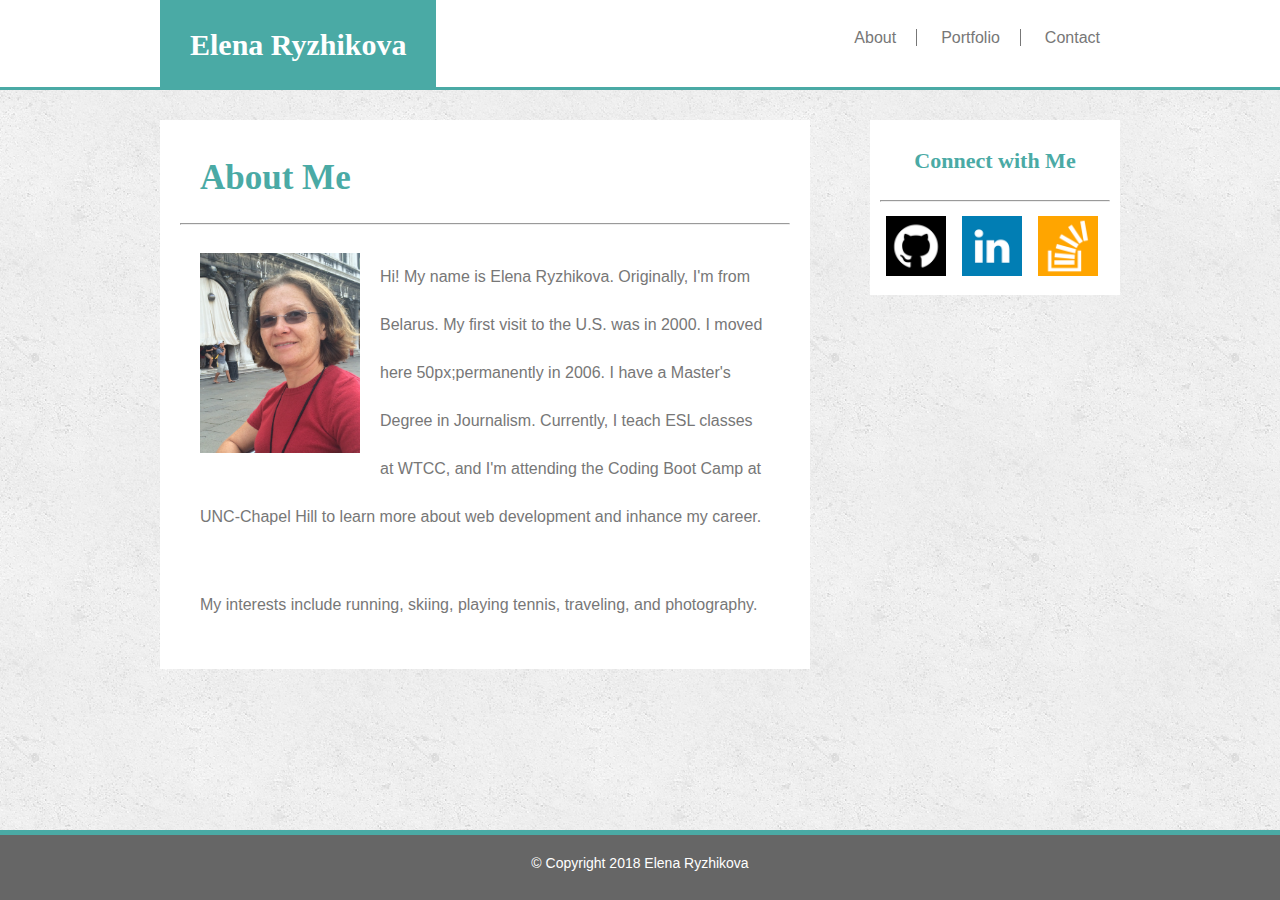
<file: index.html>
<!DOCTYPE html>
<html lang="en-us">
<head>
	<meta charset="UTF-8">
	<meta name="viewport" content="width=device-width, initial-scale=1.0">

	<title>Elena Ryzhikova Portfolio</title>
	<link rel="stylesheet" type="text/css" href="assets/css/reset.css">
	<link rel="stylesheet" type="text/css" href="assets/css/style.css">
</head>
<body>
	<!--"wrapper" for footer -->
	<header>
		<div class="wrapper">
			<div class="banner">
				<h2 id="logo">Elena Ryzhikova</h2>				
				<!-- NAV bar -->
				<nav>
					<a href="index.html">About</a>
					<a href="portfolio.html">Portfolio</a>
					<a class="no-border" href="contact.html">Contact</a>					
				</nav>
			</div>
		</div>					
	</header>
	<section id="content"> 
		<div class="wrapper">
			
			<div class="main">
				<h1>About Me</h1>
				<hr>
				
				<img id="profilePhoto" src="assets/images/myPhoto1.JPG" alt="myPhoto">

				<p>Hi! My name is Elena Ryzhikova. Originally, I'm from Belarus. My first visit to the U.S. was in 2000. I moved here 50px;permanently in 2006. I have a Master's Degree in Journalism. Currently, I teach ESL classes at WTCC, and I'm attending the Coding Boot Camp at UNC-Chapel Hill to learn more about web development and inhance my career.</p>
				<p>My interests include running, skiing, playing tennis, traveling, and photography.</p>
			</div>
			

			<aside>
				<div class="connect">
					<h3>Connect with Me</h3>
					<hr>
					<a href="https://github.com/earyzhikova" target="_blank">
						<img class="icon" src="assets/images/git.png" alt="myGitHub"></a>
						<a href="https://www.linkedin.com/feed/" target="_blank">
							<img class="icon" src="assets/images/li.png" alt="mylinkedIn"></a>
							<a href="https://stackoverflow.com/users/9189530/elena" target="_blank">
								<img class="icon" src="assets/images/stack.png" alt="mystackoverflow"></a>
							</div>
						</aside>
					</div>
				</section>


				<footer>
					<p id="footer"> &copy; Copyright 2018 Elena Ryzhikova</p>
				</footer>

			</body>
			</html>
</file>
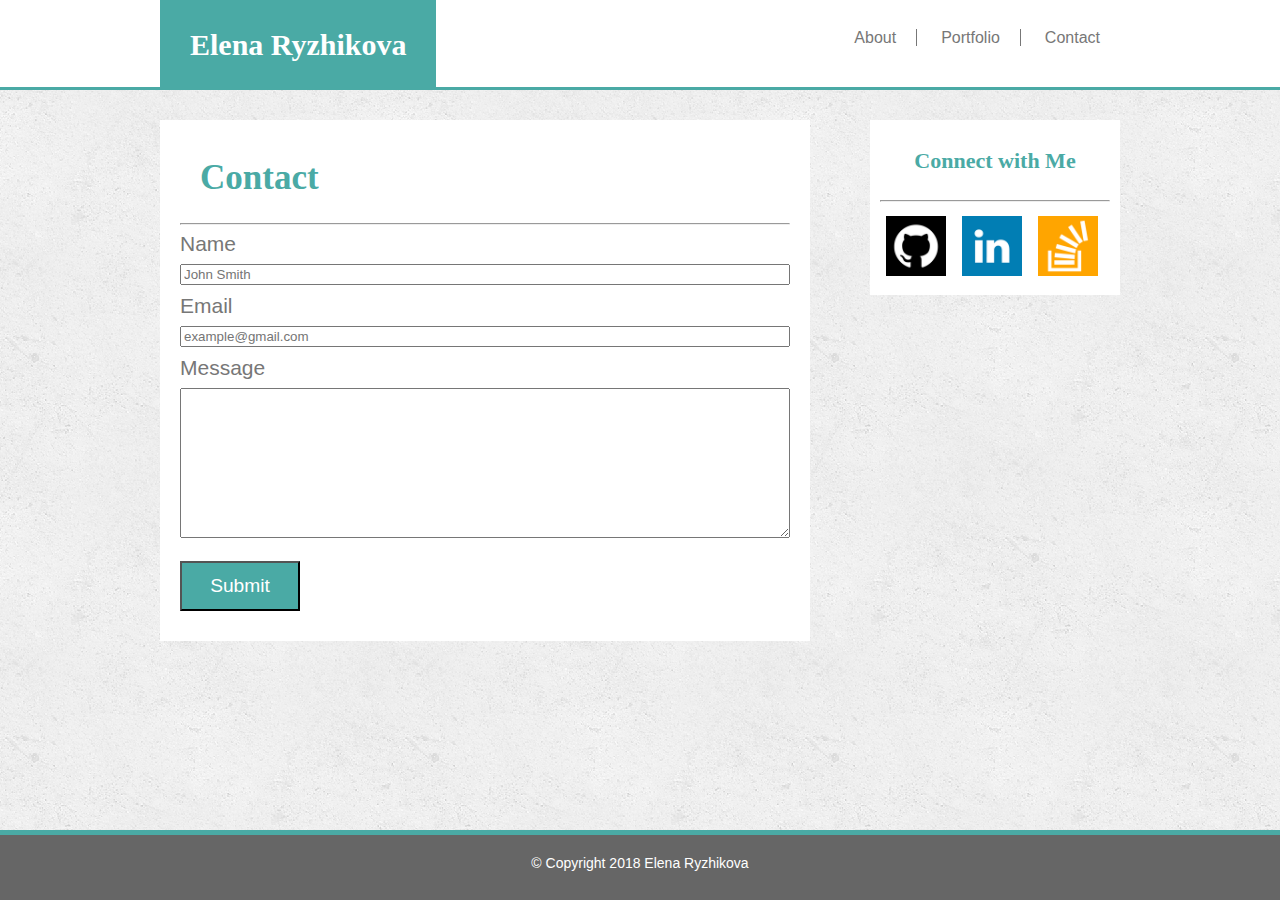
<file: contact.html>
<!DOCTYPE html>
<html lang="en-us">
<head>
	<meta charset="UTF-8">

	<meta name="viewport" content="width=device-width, initial-scale=1.0">

	<title>Elena Ryzhikova Portfolio</title>
	<link rel="stylesheet" type="text/css" href="assets/css/reset.css">
	<link rel="stylesheet" type="text/css" href="assets/css/style.css">
</head>
<body>
	
	<header>
		<div class="wrapper">
			<div class="banner">
				<h2 id="logo">Elena Ryzhikova</h2>				
				<!-- NAV bar -->
				<nav>
					<a href="index.html">About</a>
					<a href="portfolio.html">Portfolio</a>
					<a class="no-border" href="contact.html">Contact</a>		
				</nav>
			</div>
		</div>
		
	</header>


	<section id="content">
		<div class="wrapper">
			<div class="main">
				<h1>Contact</h1>
				<hr>		
				<form>
					<label>Name</label>
					<input placeholder="John Smith" type="text" name="Name" />
					<label>Email</label>
					<input placeholder="example@gmail.com" type="text" name="Email" />
					<label>Message</label>
					<textarea name="Message" >
					</textarea><br>

					<input id="submit" type="submit"  />
				</form>
			</div>
			
			<!-- </section> -->

			


			<aside>
				<div class="connect">
					<h3>Connect with Me</h3>
					<hr>
					<a href="https://github.com/earyzhikova" target="_blank">
						<img class="icon" src="assets/images/git.png" alt="myGitHub"></a>

						<a href="https://www.linkedin.com/feed/">
							<img class="icon" src="assets/images/li.png" alt="mylinkedIn"></a>

							<a href="https://stackoverflow.com/users/9189530/elena" target="_blank">
								<img class="icon" src="assets/images/stack.png" alt="mystackoverflow"></a>
							</div>
						</aside>
					</div>	
				</section>	
				<footer>
					<p id="footer"> &copy; Copyright 2018 Elena Ryzhikova</p>
				</footer>

			</body>
			</html>
</file>
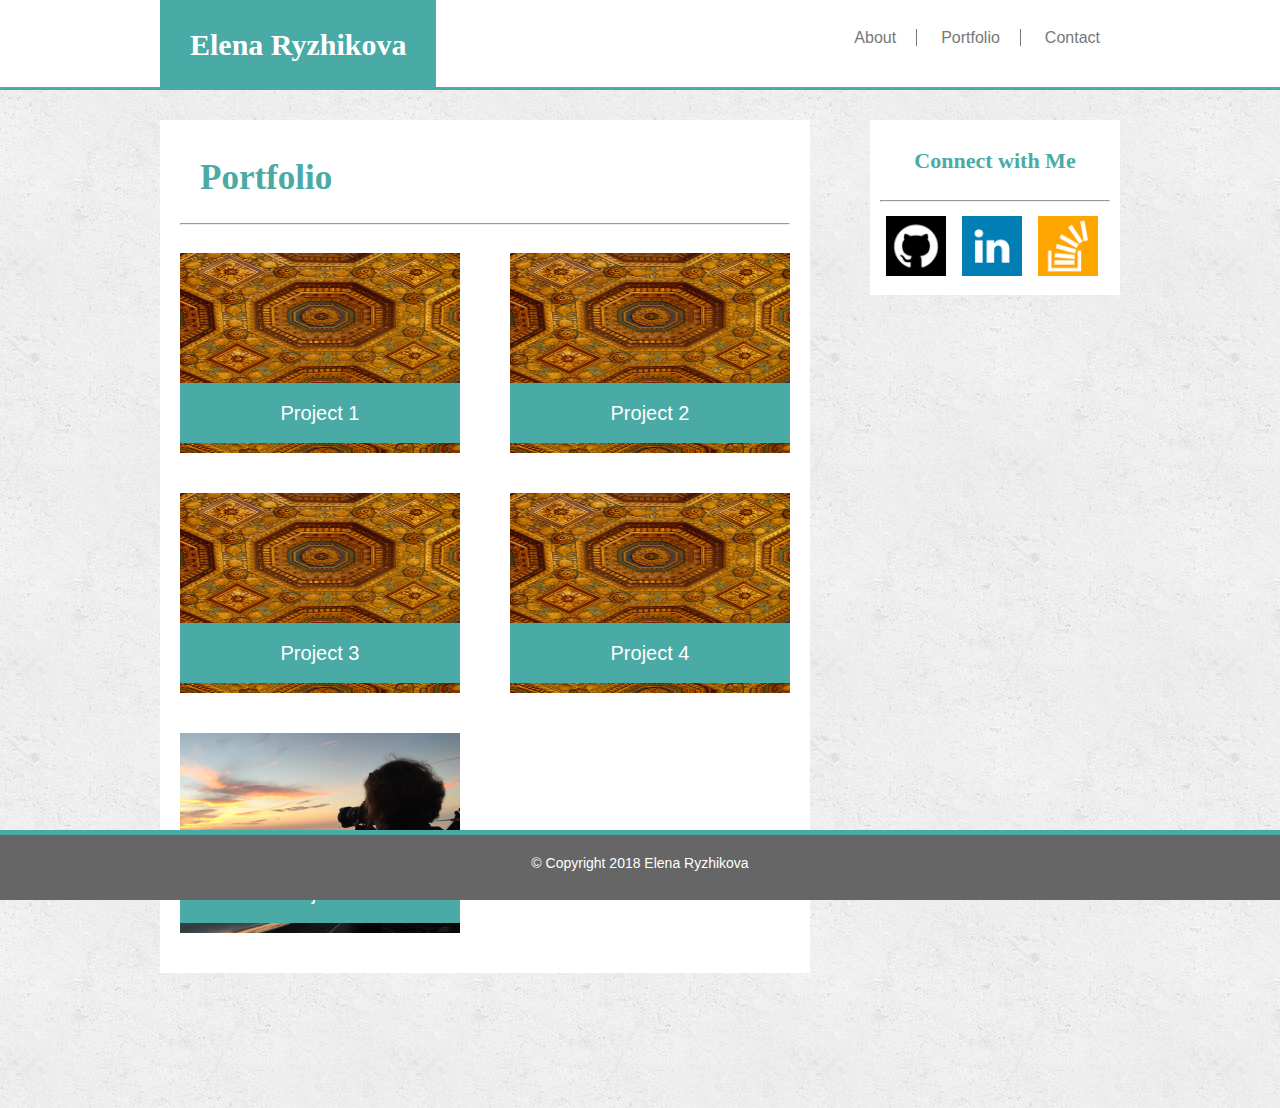
<file: portfolio.html>
<!DOCTYPE html>
<html lang="en-us">
<head>
	<meta charset="UTF-8">
	<meta name="viewport" content="width=device-width, initial-scale=1.0">

	<title>Elena Ryzhikova Portfolio</title>
	<link rel="stylesheet" type="text/css" href="assets/css/reset.css">
	<link rel="stylesheet" type="text/css" href="assets/css/style.css">
</head>
<body>
	<!--"wrapper" for footer -->
	<header>
		<div class="wrapper">
			<div class="banner">
				<h2 id="logo">Elena Ryzhikova</h2>				
				<!-- NAV bar -->
				<nav>
					<a href="index.html">About</a>
					<a href="portfolio.html">Portfolio</a>		
					<a class="no-border" href="contact.html">Contact</a>
				</nav>
			</div>
		</div>					
	</header>


	<section id="content">
		<div class="wrapper">

			<div class="main">
				<h1>Portfolio</h1>
				<hr>
				
				<div id="port1">
					<img  src="assets/images/hl.jpg" alt="myPhoto1">
					<p class="myText">Project 1</p>
				</div>

				<div id="port2">
					<img src="assets/images/hl.jpg" alt="myPhoto2">
					<p class="myText">Project 2</p>
				</div>
				<div id="port3">
					<img src="assets/images/hl.jpg" alt="myPhoto3">
					<p class="myText">Project 3</p>
				</div>
				<div id="port4">
					<img src="assets/images/hl.jpg" alt="myPhoto4"><p class="myText">Project 4</p>
				</div>
				<div id="port5">	
					<img src="assets/images/phshop.jpg" alt="myPhoto5"><p class="myText">Project 5</p>
				</div>
			</div>
			<div>
				

				<aside>
					<div class="connect">
						<h3>Connect with Me</h3>
						<hr>
						<a href="https://github.com/earyzhikova" target="_blank">
							<img class="icon" src="assets/images/git.png" alt="myGitHub"></a>
							<a href="https://www.linkedin.com/feed/">
								<img class="icon" src="assets/images/li.png" alt="mylinkedIn"></a>
								<a href="https://stackoverflow.com/users/9189530/elena" target="_blank">
									<img class="icon" src="assets/images/stack.png" alt="mystackoverflow"></a>
								</div>
							</aside>
						</div>	
					</section>

					<footer>
						<p id="footer"> &copy; Copyright 2018 Elena Ryzhikova</p>
					</footer>

				</body>
				</html>
</file>
<file: assets/css/style.css>
*{
	box-sizing: border-box;
}
body{
	background-image: url('../images/concrete_seamless/concrete_seamless.png');
	margin-bottom: 135px;
}

header {
	background-color: #ffffff;
	height: 90px;
	font-family: 'Georgia', Times, Times New Roman, serif;
	border-bottom: 3px solid #4aaaa5;
	margin-bottom: 30px;
}

#profilePhoto {
	width: 200px;
	height: 240px;
	float: left;
	padding: 20px;
}

.wrapper {
	width:960px;
	margin: 0 auto;
	overflow: auto;
}

.banner {
	width: 100%;
	background-color: #cccccc;
	border-bottom: black;
	border-height: 5px solid;
}

#logo {
	float: left;
	background-color: #4aaaa5;
	text-align: center;
	font-size: 30px;
	font-weight: bold;
	padding: 30px;
	color: white;
	font-family: 'Georgia', Times, Times New Roman, serif;
}

ul li {
	float: right;
	font-size: 16px;
	padding: 20px;
	display: inline;
}

nav a  {
	color: #777777;
	text-decoration: none;
	margin-left: 20px;
	border-right: 1px solid #777777;
	padding-right: 20px;
	font-family: 'Arial', 'Helvetica Neue', Helvetica, sans-serif;
}

nav {
	float: right;
	margin-top: 30px;
}

.no-border{
	border-right: none;
}


h1 {
	color: #4aaaa5;
	font-size: 35px;
	padding: 20px;
	font-weight: bold;
	font-family: 'Georgia', Times, Times New Roman, serif;
}

h3 {
	color:#4aaaa5;		
	font-size: 22px;
	padding:20px;
	text-align: center;
	font-weight: bold;
	font-family: 'Georgia', Times, Times New Roman, serif;
}

p {
	color: #777777;
	text-align: left;
	line-height: 300%;
	padding: 20px;
	font-family: 'Arial', 'Helvetica Neue', Helvetica, sans-serif;
}

.main {
	width: 650px;
	float: left;
	padding: 20px;
	background-color: white;
}

.connect {
	position: relative;
	width: 250px;
	float: right;
	background-color: white;
	padding: 10px;
}

footer {
	text-align: center;
	background-color: #666666;
	font-size: 14px;
	border-top: 5px solid #4aaaa5;
	position: fixed;
	bottom: 0;
	width: 100%;
	height: 70px;
	padding: 0;
	position:fixed;
	left: 0; right: 0; bottom: 0;
}

#footer {
	color: white;
	text-align: center;
	line-height: normal;
}

.icon {
	width: 60px;
	height: 60px;
	margin: 6px;
}


#port1{
	position: relative;
	width: 250px;
	height: 200px;
	float: left;
	margin: 20px 20px 20px 0;
}

#port2{
	position: relative;
	width: 250px;
	height: 200px;
	float: right;
	margin: 20px 30px 20px 0;
}

#port3{
	position: relative;
	width: 250px;
	height: 200px;
	float: left;
	margin: 20px 20px 20px 0;
}

#port4 {
	position: relative;
	width: 250px;
	height: 200px;
	float: right;
	margin: 20px 30px 20px 0;
}

#port5 {
	position: relative;
	width: 250px;
	height: 200px;
	float: left;
	margin: 20px 20px 20px 0;
}

img {
	width: 280px;
	height: 200px;
}

.myText {
	position: absolute;
	color: white;
	text-align: center;
	font-size: 20px;
	bottom: 0;
	width: 280px;
	line-height: 20px;
	margin:  0 0 10px 0;
	background-color: #4aaaa5;
}

#submit {
	width: 120px;
	height: 50px;
	color: white;
	background: #4aaaa5;
	font: 35px;
	font-size: larger;
	text-align: center;
}


label {
	color: #777777;
	margin: 10px 0 10px 0;
	font-size: 21px;
	text-align: left;
	font-family: 'Arial', 'Helvetica Neue', Helvetica, sans-serif;
}

input{
	width:610px;
	color: #777777;
	margin: 10px 0 10px 0;
	text-align: left;
	font-family: 'Arial', 'Helvetica Neue', Helvetica, sans-serif;
}

textarea {
	min-width: 100%;
	min-height: 150px;
	margin: 10px 0 10px 0;
}

/*<!--  Media Queries-->

<!-- Max width 980 -->
*/
@media screen and (max-width: 980px) {
	.main {
		margin-left: 130px;
		width: 390px;
	}

	.connect {
		margin-right: 130px;
	}

	p {
		line-height: 220%;
	}

	#profilePhoto {
		width: 100%;
		height: 350px;
	}

	#logo {
		margin-left: 130px;
	}

	nav {
		margin-right: 70px;
	}

	#port1, #port2, #port3, #port4, #port5 {
		float:none;
	}

	input {
		width: 100%;
	}	
}

/*<!--  Media Queries-->

<!-- Max width 768 -->
*/


@media screen and (max-width: 768px) {
	
	.main {
		width: 650px;
		margin-left: 70px;
	}

	.wrapper {
		width: 760px;
	}

	#profilePhoto {
		width: 330px;
		height: 350px;
	}


	.connect {
		margin-top: 15px;
		margin-left: 70px;
		float: left;
		width: 650px;
	}

	#logo {
		margin-left: 70px;
	}

	nav {
		margin-right: 250px;
	}

	nav a {
		padding: 0 10px 0 10px;
		margin: 0;

	}

	h3 {
		text-align: left;
	}

	p {
		line-height: 250%;
	}

	#port1{
		position: relative;
		width: 240px;
		height: 200px;
		float: left;
		margin: 10px 20px 20px 0;
	}

	#port2{
		position: relative;
		width: 240px;
		height: 200px;
		float: right;
		margin: 10px 30px 20px 0;
	}

	#port3{
		position: relative;
		width: 240px;
		height: 200px;
		float: left;
		margin: 10px 20px 20px 0;
	}
	
	#port4 {
		position: relative;
		width: 240px;
		height: 200px;
		float: right;
		margin: 10px 30px 10px 0;
	}

	#port5 {
		position: relative;
		width: 240px;
		height: 200px;
		float: left;
		margin: 10px 20px 10px 0;
	}

	.myText {
		position: absolute;
		color: white;
		text-align: center;
		font-size: 20px;
		bottom: 0;
		width: 280px;
		line-height: 20px;
		margin:  0 0 10px 0;
		background-color: #4aaaa5;
	}

	footer{
		text-align: center;
	}
}


@media screen and (max-width: 640px) {

	#logo {
		float: none;
		display: inline-block;
		width: 100%;
		text-align: center;
		margin: 0;
	}

	.wrapper {
		width: 650px;
	}

	header nav {
		width:100%;
		text-align: center;
		margin: 0 20px;
		padding: 0 50px; 
	}

	

	#profilePhoto {
		float: none;
		margin: 0 20px;
		width: 840px;
		height:850px;
		
	}

	header {
		position: static;
	}

	.connect {
		margin: 20px;
		width:100%;

	}

	#port1, #port2, #port3, #port4, #port5 {
		float: none;
		width:550px;
		height: 200px;
		margin: 20px;
	}

	#myText {
		width:550px;
	}

	.main {
		width: 100%;
		margin: 20px;
	}
	form {
		margin-right: 20px;
	}

	footer {
		text-align: center;
	}

}
</file>
